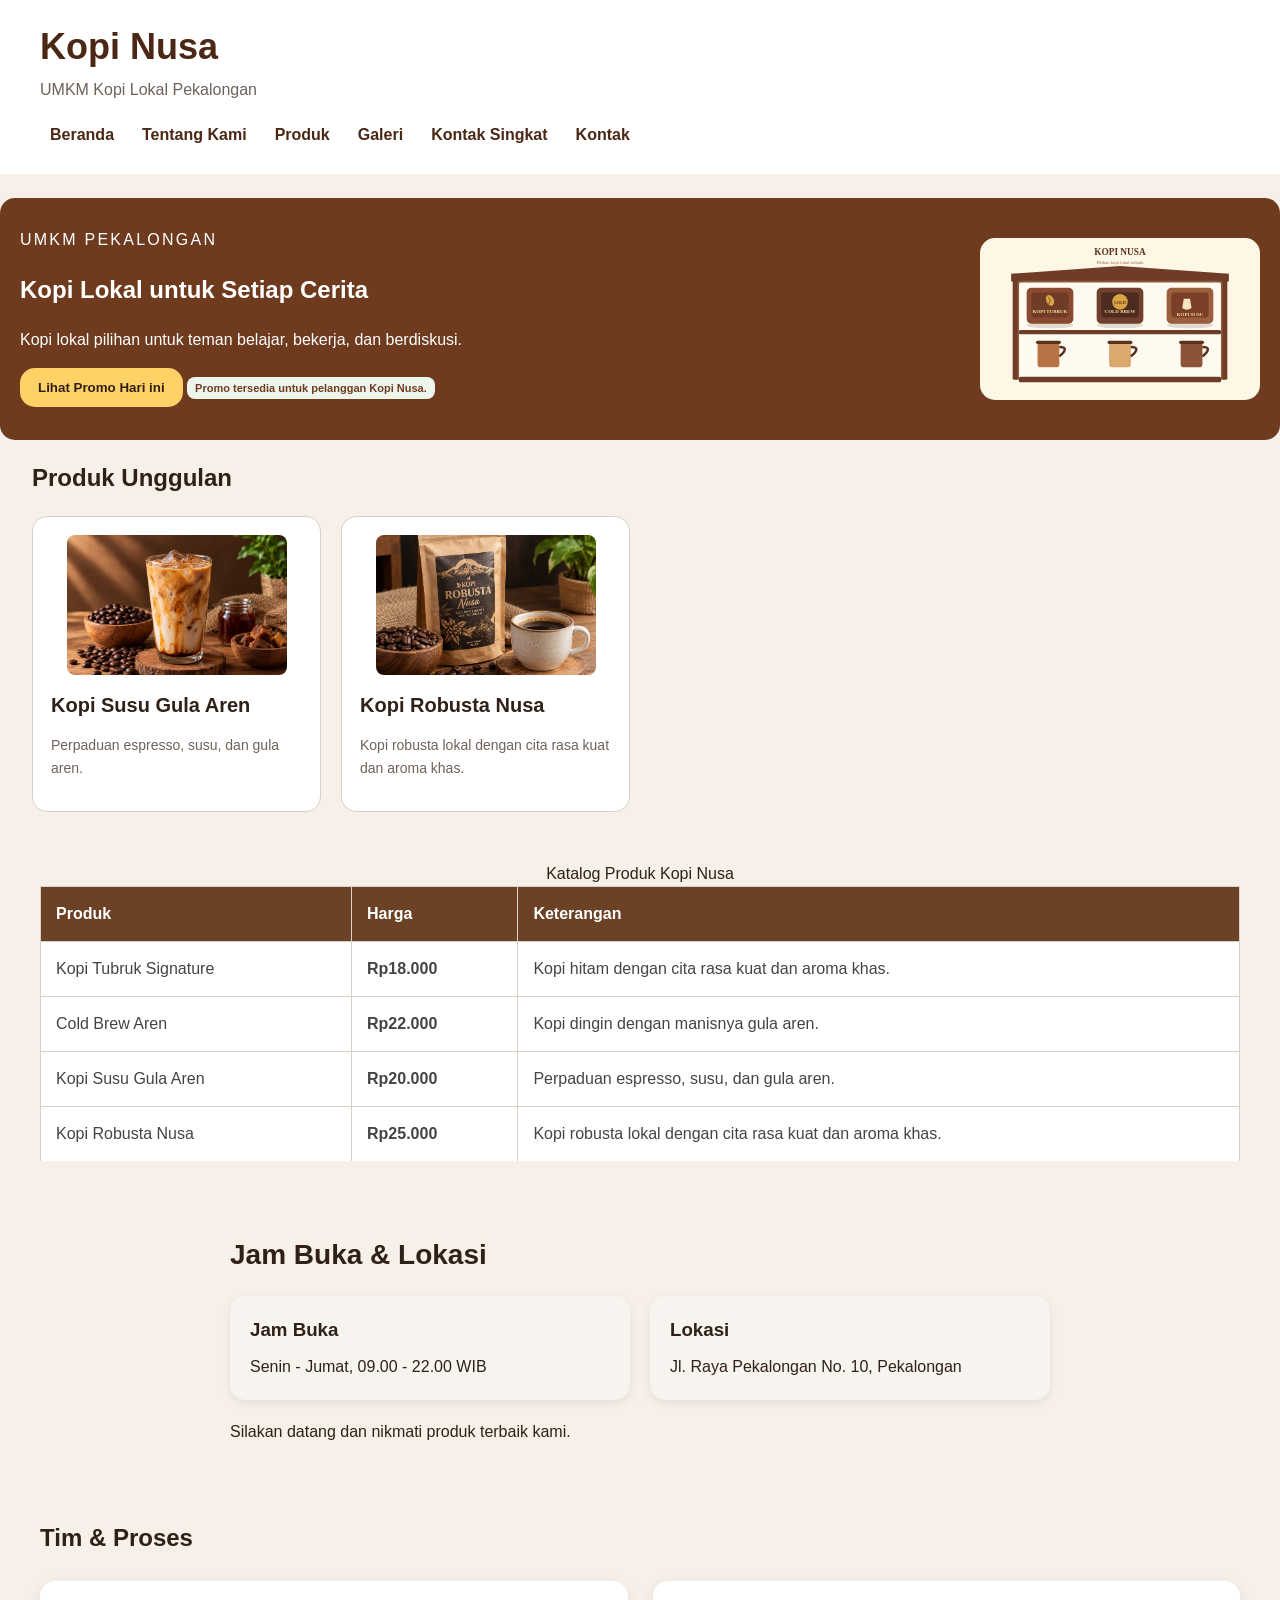
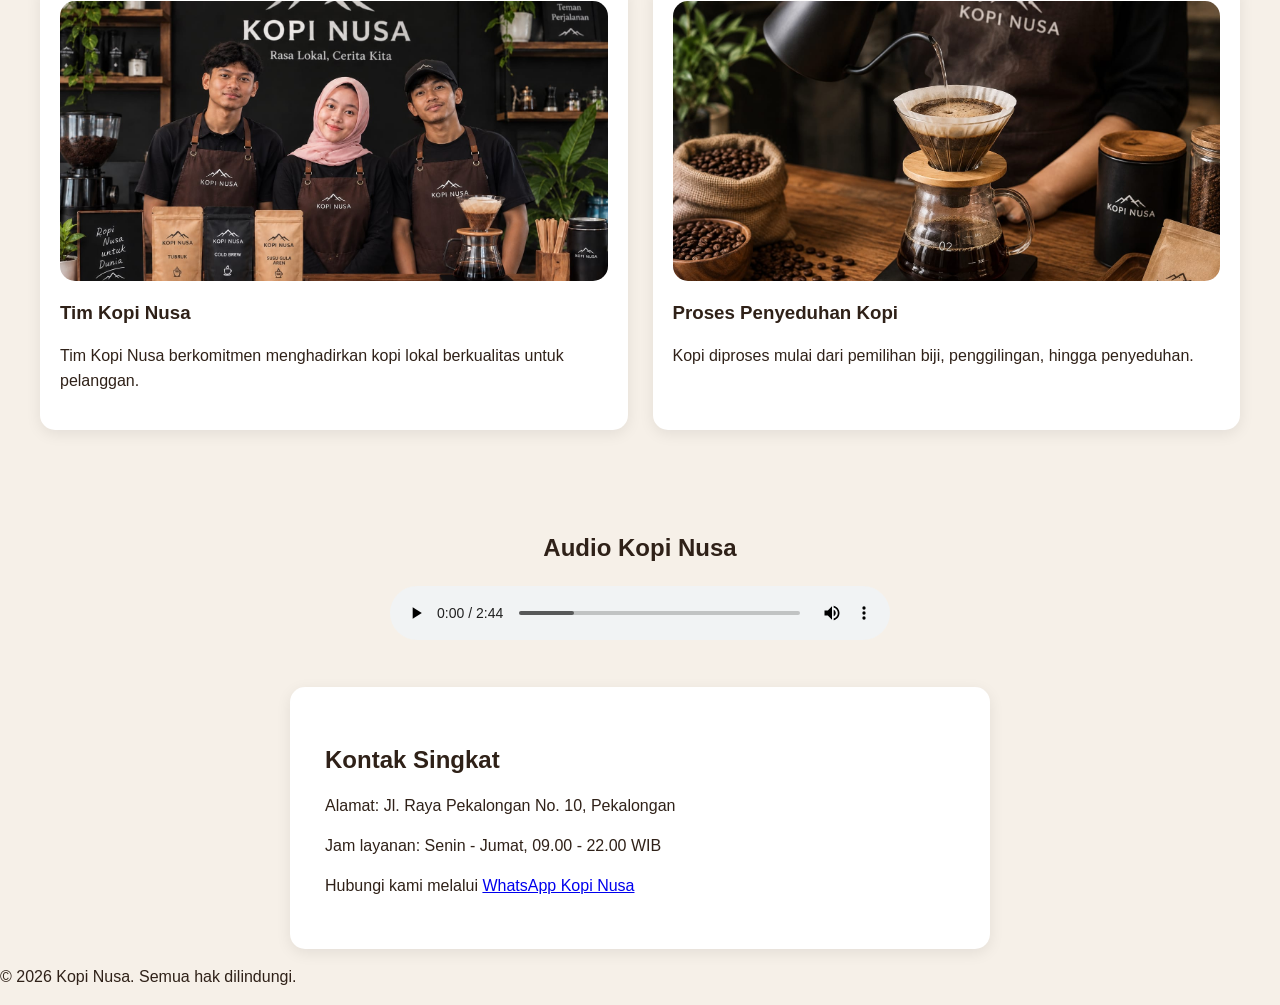
<file: index.html>
<!DOCTYPE html>
<html lang="id">
<head>
    <meta charset="UTF-8">
    <meta name="viewport" content="width=device-width, initial-scale=1.0">
    <title>Kopi Nusa - Website UMKM</title>
    <link rel="stylesheet" href="css/style.css">
</head>

<body>

<header class="header">
    <div class="container">
        <h1>Kopi Nusa</h1>
        <p>UMKM Kopi Lokal Pekalongan</p>
    
        <nav aria-label="Navigasi utama">
            <a href="index.html">Beranda</a>
            <a href="tentang.html">Tentang Kami</a>
            <a href="produk.html">Produk</a>
            <a href="galeri.html">Galeri</a>
            <a href="index.html#kontak">Kontak Singkat</a>
            <a href="kontak.html">Kontak</a>
        </nav>
    </div>
</header>

<main>

<section class="hero">
    <div class="hero-content">
        <p class="eyebrow">UMKM Pekalongan</p>
        <h2>Kopi Lokal untuk Setiap Cerita</h2>
        <p>Kopi lokal pilihan untuk teman belajar, bekerja, dan berdiskusi.</p> 
        <button id="promoButton"type="button">Lihat Promo Hari ini</button>   
        <p class="status-success"> Promo tersedia untuk pelanggan Kopi Nusa.</p>
    </div>

    <img class="hero-image" src="assets/images/etalase-kopi.svg" alt="Etalase Kopi Nusa berisi kemasan kopi lokal" />
</section>

<section class="produk-section"id="produk">
    <div class="container">
        <h2>Produk Unggulan</h2>

        <div class="produk">

            <article class="card">
                <img src="assets/images/kopi susu gula aren.jpeg" alt="Kopi Susu Gula Aren">
                <h3>Kopi Susu Gula Aren</h3>
                <p>Perpaduan espresso, susu, dan gula aren.</p>
            </article>

            <article class="card">
                <img src="assets/images/kopi robusta.jpeg" alt="Kopi Robusta Nusa">
                <h3>Kopi Robusta Nusa</h3>
                <p>Kopi robusta lokal dengan cita rasa kuat dan aroma khas.</p>
            </article>

        </div>
    </div>
</section>

<section class="katalog-section">
    <div class="container">
        <table>
            <caption> Katalog Produk Kopi Nusa</caption>
            <thead>
                <tr>
                    <th scope="col">Produk</th>
                    <th scope="col">Harga</th>
                    <th scope="col">Keterangan</th>
                </tr>
            </thead>

            <tbody>
                <tr>
                    <td>Kopi Tubruk Signature</td>
                    <td>Rp18.000</td>
                    <td>Kopi hitam dengan cita rasa kuat dan aroma khas.</td>
                </tr>

                <tr>
                    <td>Cold Brew Aren</td>
                    <td>Rp22.000</td>
                    <td>Kopi dingin dengan manisnya gula aren.</td>
                </tr>

                <tr>
                    <td>Kopi Susu Gula Aren</td>
                    <td>Rp20.000</td>
                    <td>Perpaduan espresso, susu, dan gula aren.</td>
                </tr>

                <tr>
                    <td>Kopi Robusta Nusa</td>
                    <td>Rp25.000</td>
                    <td>Kopi robusta lokal dengan cita rasa kuat dan aroma khas.</td>
                </tr>
            </tbody>
        </table>
    </div>
</section>

<section class="info-section" id="info">
    <div class="container">
        <h2>Jam Buka & Lokasi</h2>

        <div class="info-card">

            <article class="info-item">
                <h3>Jam Buka</h3>
                <p>Senin - Jumat, 09.00 - 22.00 WIB</p>
            </article>

            <article class="info-item">
                <h3>Lokasi</h3>
                <p>Jl. Raya Pekalongan No. 10, Pekalongan</p>
            </article>

        </div>

        <p class="closing-text">
            Silakan datang dan nikmati produk terbaik kami.
        </p>
    </div>
</section>

<section class="tim-proses-section">
    <div class="container">
        <h2>Tim & Proses</h2>

        <div class="tim-proses">
            <article class="tim-proses-card">
                <img src="assets/images/foto teamm.jpeg"
                     alt="Tim Kopi Nusa">
                <h3>Tim Kopi Nusa</h3>
                <p>
                    Tim Kopi Nusa berkomitmen menghadirkan kopi lokal
                    berkualitas untuk pelanggan.
                </p>
            </article>

            <article class="tim-proses-card">
                <img src="assets/images/proses penyeduhan.jpeg"
                     alt="Proses penyeduhan kopi">
                <h3>Proses Penyeduhan Kopi</h3>
                <p>
                    Kopi diproses mulai dari pemilihan biji,
                    penggilingan, hingga penyeduhan.
                </p>
            </article>
        </div>
    </div>
</section>

<section class="audio-section">
    <div class="container">
        <h2>Audio Kopi Nusa</h2>
        <audio controls>
            <source src="assets/audio/lagu kopi nusa.mpeg" type="audio/mpeg">
            Browser Anda tidak mendukung pemutar audio.
        </audio>
    </div>
</section>


<section class="kontak-section" id="kontak">
    <div class="container">
        <h2>Kontak Singkat</h2>

        <p>Alamat: Jl. Raya Pekalongan No. 10, Pekalongan</p>
        <p>Jam layanan: Senin - Jumat, 09.00 - 22.00 WIB</p>
        <p>
            Hubungi kami melalui
            <a href="https://wa.me/085701962566">WhatsApp Kopi Nusa</a>
        </p>
    </div>
</section>

</main>

<footer class="footer">
    <p>&copy; 2026 Kopi Nusa. Semua hak dilindungi.</p>
</footer>

<script src="js/script.js"></script>

</body>
</html>
</file>
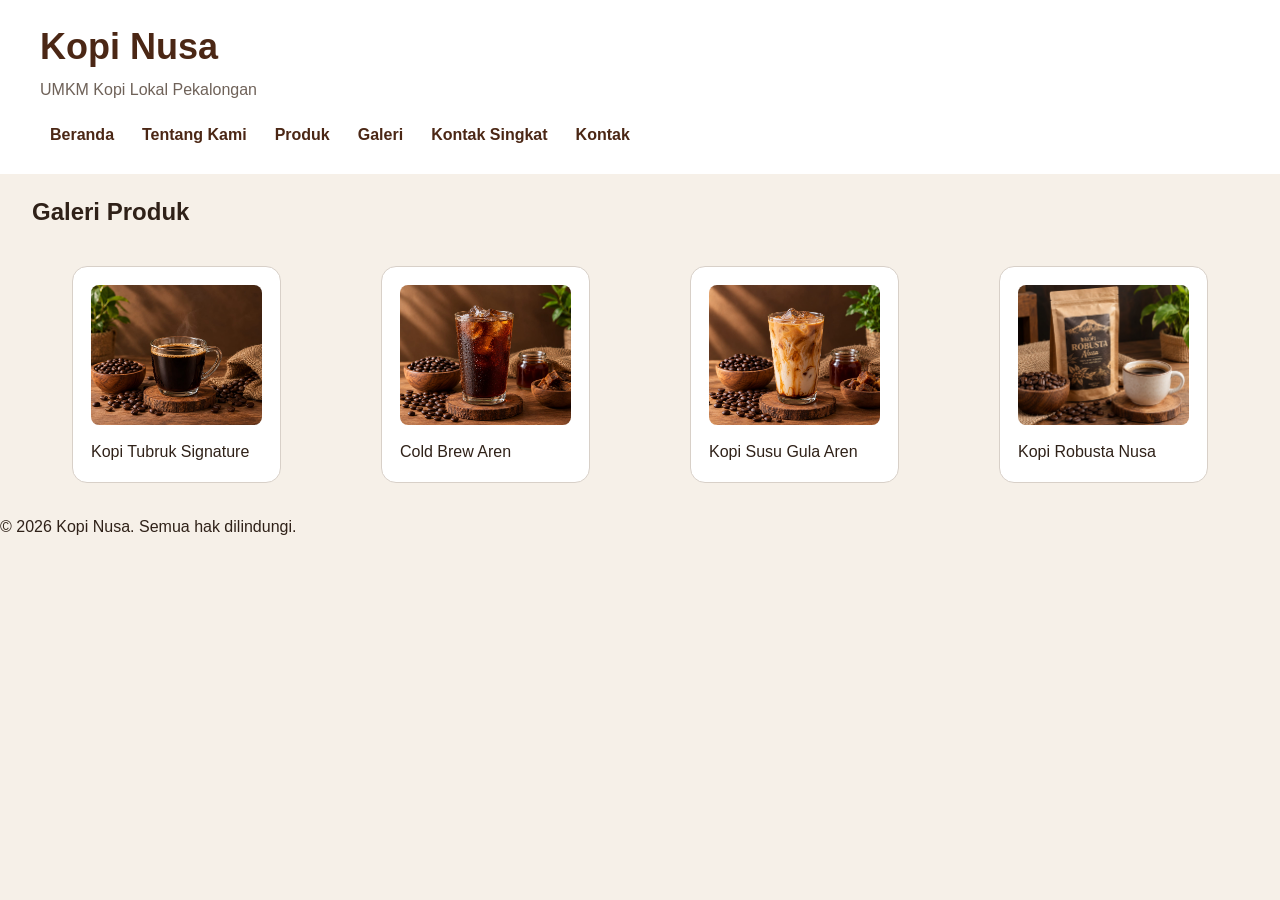
<file: galeri.html>
<!DOCTYPE html>
<html lang="id">
<head>
    <meta charset="UTF-8">
    <meta name="viewport" content="width=device-width, initial-scale=1.0">
    <title>Galeri - Kopi Nusa</title>
    <link rel="stylesheet" href="css/style.css">
</head>

<body>

<header class="header">
    <div class="container">
        <h1>Kopi Nusa</h1>
        <p>UMKM Kopi Lokal Pekalongan</p>

        <nav aria-label="Navigasi utama">
            <a href="index.html">Beranda</a>
            <a href="tentang.html">Tentang Kami</a>
            <a href="produk.html">Produk</a>
            <a href="galeri.html">Galeri</a>
            <a href="index.html#kontak">Kontak Singkat</a>
            <a href="kontak.html">Kontak</a>
        </nav>
    </div>
</header>

<main>
    <section class="produk-section">
        <div class="container">
            <h2>Galeri Produk</h2>

            <div class="produk">

                <figure class="card">
                    <img src="assets/images/kopi tubruk signature.jpeg"
                         alt="Kopi Tubruk Signature">
                    <figcaption>
                        Kopi Tubruk Signature
                    </figcaption>
                </figure>

                <figure class="card">
                    <img src="assets/images/cold brew aren.jpeg"
                         alt="Cold Brew Aren">
                    <figcaption>
                        Cold Brew Aren 
                    </figcaption>
                </figure>

                <figure class="card">
                    <img src="assets/images/kopi susu gula aren.jpeg"
                         alt="Kopi Susu Gula Aren">
                    <figcaption>
                        Kopi Susu Gula Aren 
                    </figcaption>
                </figure>

                <figure class="card">
                    <img src="assets/images/kopi robusta.jpeg"
                         alt="Kopi Robusta Nusa">
                    <figcaption>
                        Kopi Robusta Nusa 
                    </figcaption>
                </figure>

            </div>
        </div>
    </section>
</main>

<footer class="footer">
    <p>&copy; 2026 Kopi Nusa. Semua hak dilindungi.</p>
</footer>

</body>
</html>
</file>
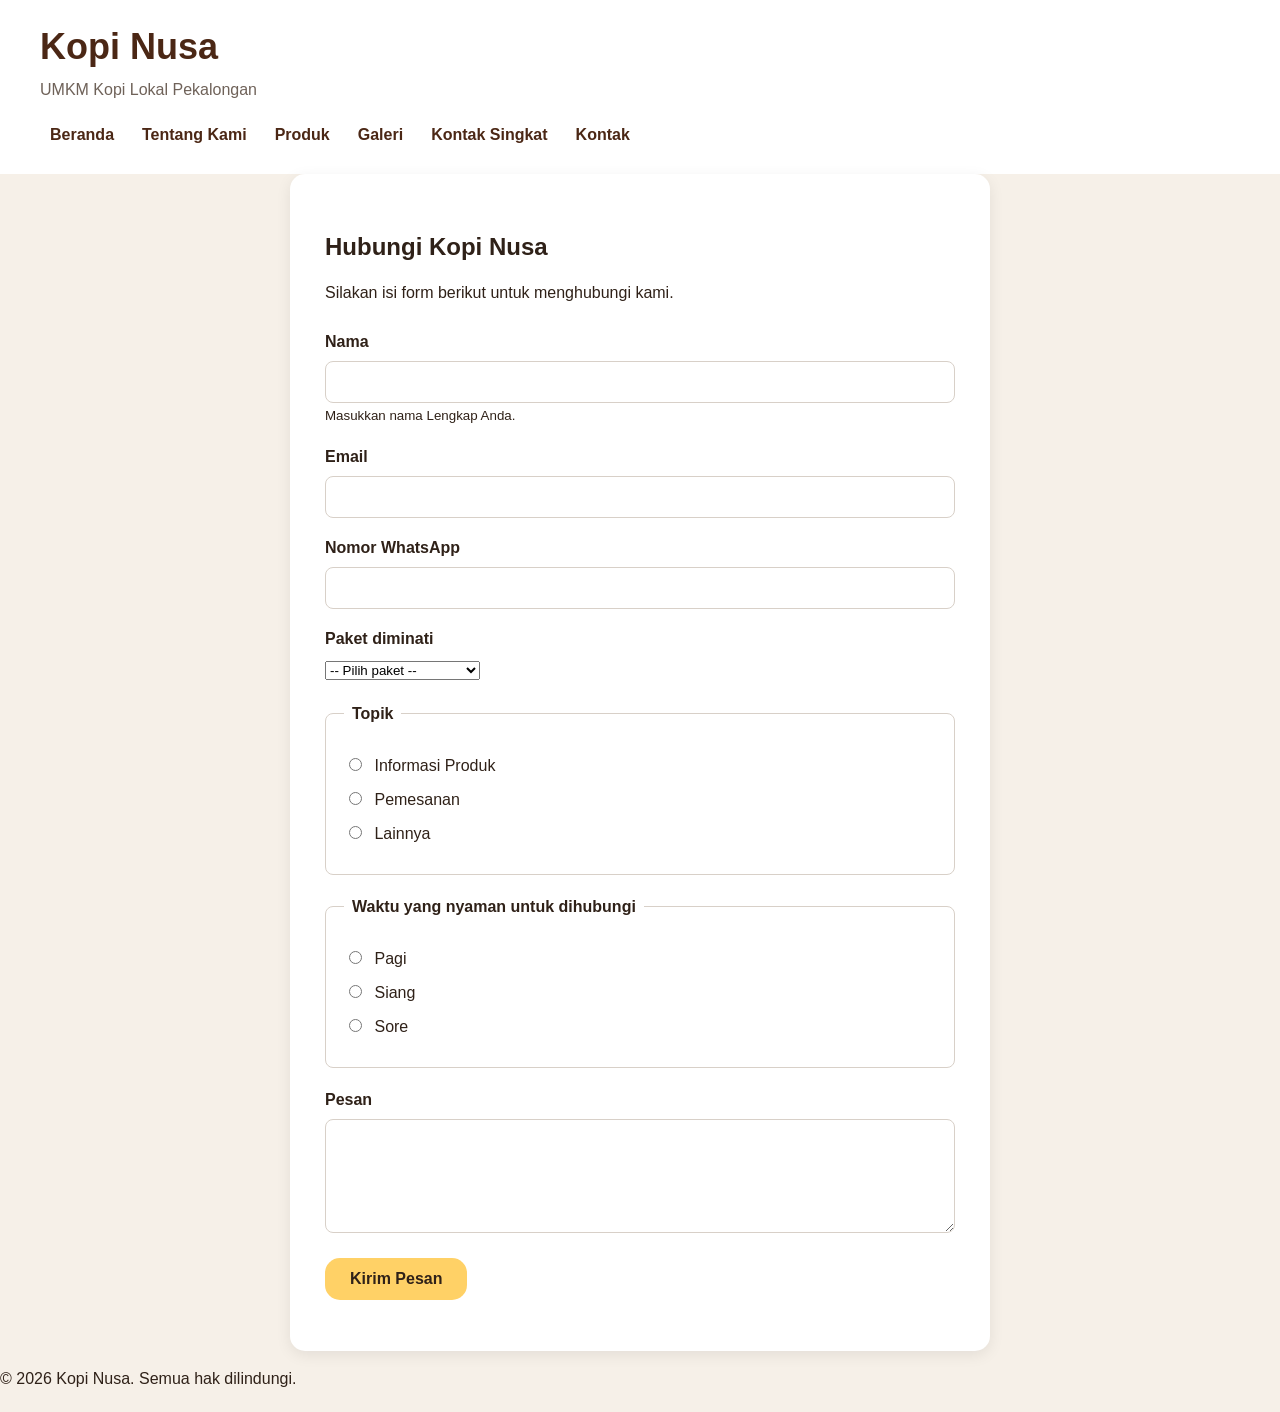
<file: kontak.html>
<!DOCTYPE html>
<html lang="id">
<head>
    <meta charset="UTF-8">
    <meta name="viewport" content="width=device-width, initial-scale=1.0">
    <title>Kontak - Kopi Nusa</title>
    <link rel="stylesheet" href="css/style.css">
</head>

<body>

    <header class="header">
        <div class="container">
            <h1>Kopi Nusa</h1>
            <p>UMKM Kopi Lokal Pekalongan</p>

            <nav aria-label="Navigasi utama">
                <a href="index.html">Beranda</a>
                <a href="tentang.html">Tentang Kami</a>
                <a href="produk.html">Produk</a>
                <a href="galeri.html">Galeri</a>
                <a href="index.html#kontak">Kontak Singkat</a>
                <a href="kontak.html">Kontak</a>
            </nav>
        </div>
    </header>

    <main>
        <section class="kontak-section">
            <div class="container">

                <h2>Hubungi Kopi Nusa</h2>
                <p>Silakan isi form berikut untuk menghubungi kami.</p>

                <form action="#" method="post">

                    <div>
                        <label for="nama">Nama</label>
                        <input type="text" id="nama" name="nama" required minlength="3">
                        <small>Masukkan nama Lengkap Anda.</small>
                    </div>

                    <div>
                        <label for="email">Email</label>
                        <input type="email" id="email" name="email" required>
                    </div>

                    <div>
                        <label for="whatsapp">Nomor WhatsApp</label>
                        <input type="tel" id="whatsapp" name="whatsapp" required>
                    </div>

                    <div>
                        <label for="paket">Paket diminati</label>
                        <select id="paket" name="paket" required>
                            <option value="">-- Pilih paket --</option>
                            <option value="Kopi Tubruk Signature">Kopi Tubruk Signature</option>
                            <option value="Cold Brew Aren">Cold Brew Aren</option>
                            <option value="Kopi Susu Gula Aren">Kopi Susu Gula Aren</option>
                            <option value="Kopi Robusta Nusa">Kopi Robusta Nusa</option>
                        </select>
                        </div>

                    <fieldset>

                    <legend>Topik</legend>

                     <div>
                         <input type="radio" id="informasi" name="topik" value="Informasi Produk" required>
                        <label for="informasi">Informasi Produk</label>
                     </div>

                     <div>
                         <input type="radio" id="pemesanan" name="topik" value="Pemesanan" required>
                        <label for="pemesanan">Pemesanan</label>
                     </div>

                     <div>
                         <input type="radio" id="lainnya" name="topik" value="Lainnya" required>
                        <label for="lainnya">Lainnya</label>
                     </div>
                    </fieldset>

                    <fieldset>
                        <legend>Waktu yang nyaman untuk dihubungi</legend>

                        <div>
                            <input type="radio" id="pagi" name="waktu" value="Pagi" required>
                            <label for="pagi">Pagi</label>
                        </div>

                        <div>
                            <input type="radio" id="siang" name="waktu" value="Siang" required>
                            <label for="siang">Siang</label>
                        </div>

                        <div>
                            <input type="radio" id="sore" name="waktu" value="Sore" required>
                            <label for="sore">Sore</label>
                        </div>
                    </fieldset>

                    <div>
                        <label for="pesan">Pesan</label>
                        <textarea id="pesan" name="pesan" rows="5" required></textarea>
                    </div>

                    <button type="submit">Kirim Pesan</button>

                    <p id="preview"></p>

                </form>

            </div>
        </section>
    </main>

    <footer>
        <p>&copy; 2026 Kopi Nusa. Semua hak dilindungi.</p>
    </footer>

    <script>
        const form = document.querySelector("form");
        const preview = document.getElementById("preview");

        form.addEventListener("submit", function(event) {
            event.preventDefault();

            const nama = document.getElementById("nama").value;

            preview.textContent =
                "Terima kasih, " + nama + ". Pesan Anda siap dikirim.";
        });
    </script>

</body>
</html>
</file>
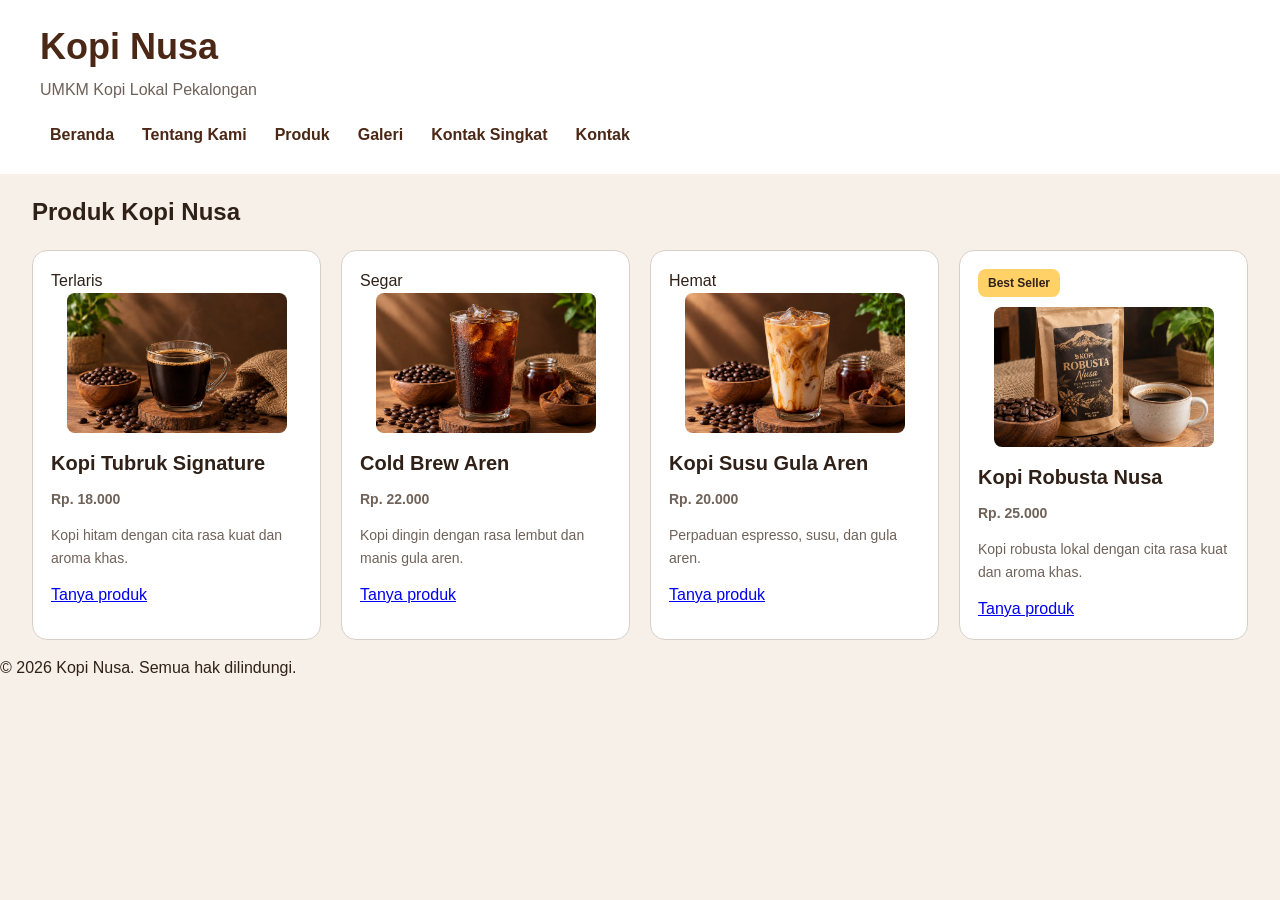
<file: produk.html>
<!DOCTYPE html>
<html lang="id">
<head>
    <meta charset="UTF-8">
    <meta name="viewport" content="width=device-width, initial-scale=1.0">
    <title>Produk - Kopi Nusa</title>
    <link rel="stylesheet" href="css/style.css">
</head>

<body>

<header class="header">
    <div class="container">
        <h1>Kopi Nusa</h1>
        <p>UMKM Kopi Lokal Pekalongan</p>

        <nav aria-label="Navigasi utama">
            <a href="index.html">Beranda</a>
            <a href="tentang.html">Tentang Kami</a>
            <a href="produk.html">Produk</a>
            <a href="galeri.html">Galeri</a>
            <a href="index.html#kontak">Kontak Singkat</a>
            <a href="kontak.html">Kontak</a>
        </nav>
    </div>
</header>

<main>
    <section class="produk-section">
        <div class="container">
            <h2>Produk Kopi Nusa</h2>

            <div class="produk">

                <article class="card">
                    <span class="product-badge">Terlaris</span>
                    <img src="assets/images/kopi tubruk signature.jpeg" alt="Kopi Tubruk Signature">
                    <h3>Kopi Tubruk Signature</h3>
                    <p class="harga">Rp. 18.000</p>
                    <p>Kopi hitam dengan cita rasa kuat dan aroma khas.</p>
                    <div class="card-actions">   
                    <a class="button" href="kontak.html">Tanya produk</a>
                </div>
                </article>

                <article class="card">
                    <span class="product-badge">Segar</span>
                    <img src="assets/images/cold brew aren.jpeg" alt="Cold Brew Aren">
                    <h3>Cold Brew Aren</h3>
                    <p class="harga">Rp. 22.000</p>
                    <p>Kopi dingin dengan rasa lembut dan manis gula aren.</p>
                    <div class="card-actions">   
                    <a class="button" href="kontak.html">Tanya produk</a>
                </div>
                </article>

                <article class="card">
                    <span class="product-badge">Hemat</span>
                    <img src="assets/images/kopi susu gula aren.jpeg" alt="Kopi Susu Gula Aren">
                    <h3>Kopi Susu Gula Aren</h3>
                    <p class="harga">Rp. 20.000</p>
                    <p>Perpaduan espresso, susu, dan gula aren.</p>
                    <div class="card-actions">
                    <a class="button" href="kontak.html">Tanya produk</a>
                </div>
                </article>

                <article class="card">
                    <span class="badge">Best Seller</span>
                    <img src="assets/images/kopi robusta.jpeg" alt="Kopi Robusta Nusa">
                    <h3>Kopi Robusta Nusa</h3>
                    <p class="harga">Rp. 25.000</p>
                    <p>Kopi robusta lokal dengan cita rasa kuat dan aroma khas.</p>
                    <div class="card-actions">   
                    <a class="button" href="kontak.html">Tanya produk</a>
                </div>
                </article>

            </div>
        </div>
    </section>
</main>

<footer class="footer">
    <p>&copy; 2026 Kopi Nusa. Semua hak dilindungi.</p>
</footer>

</body>
</html>
</file>
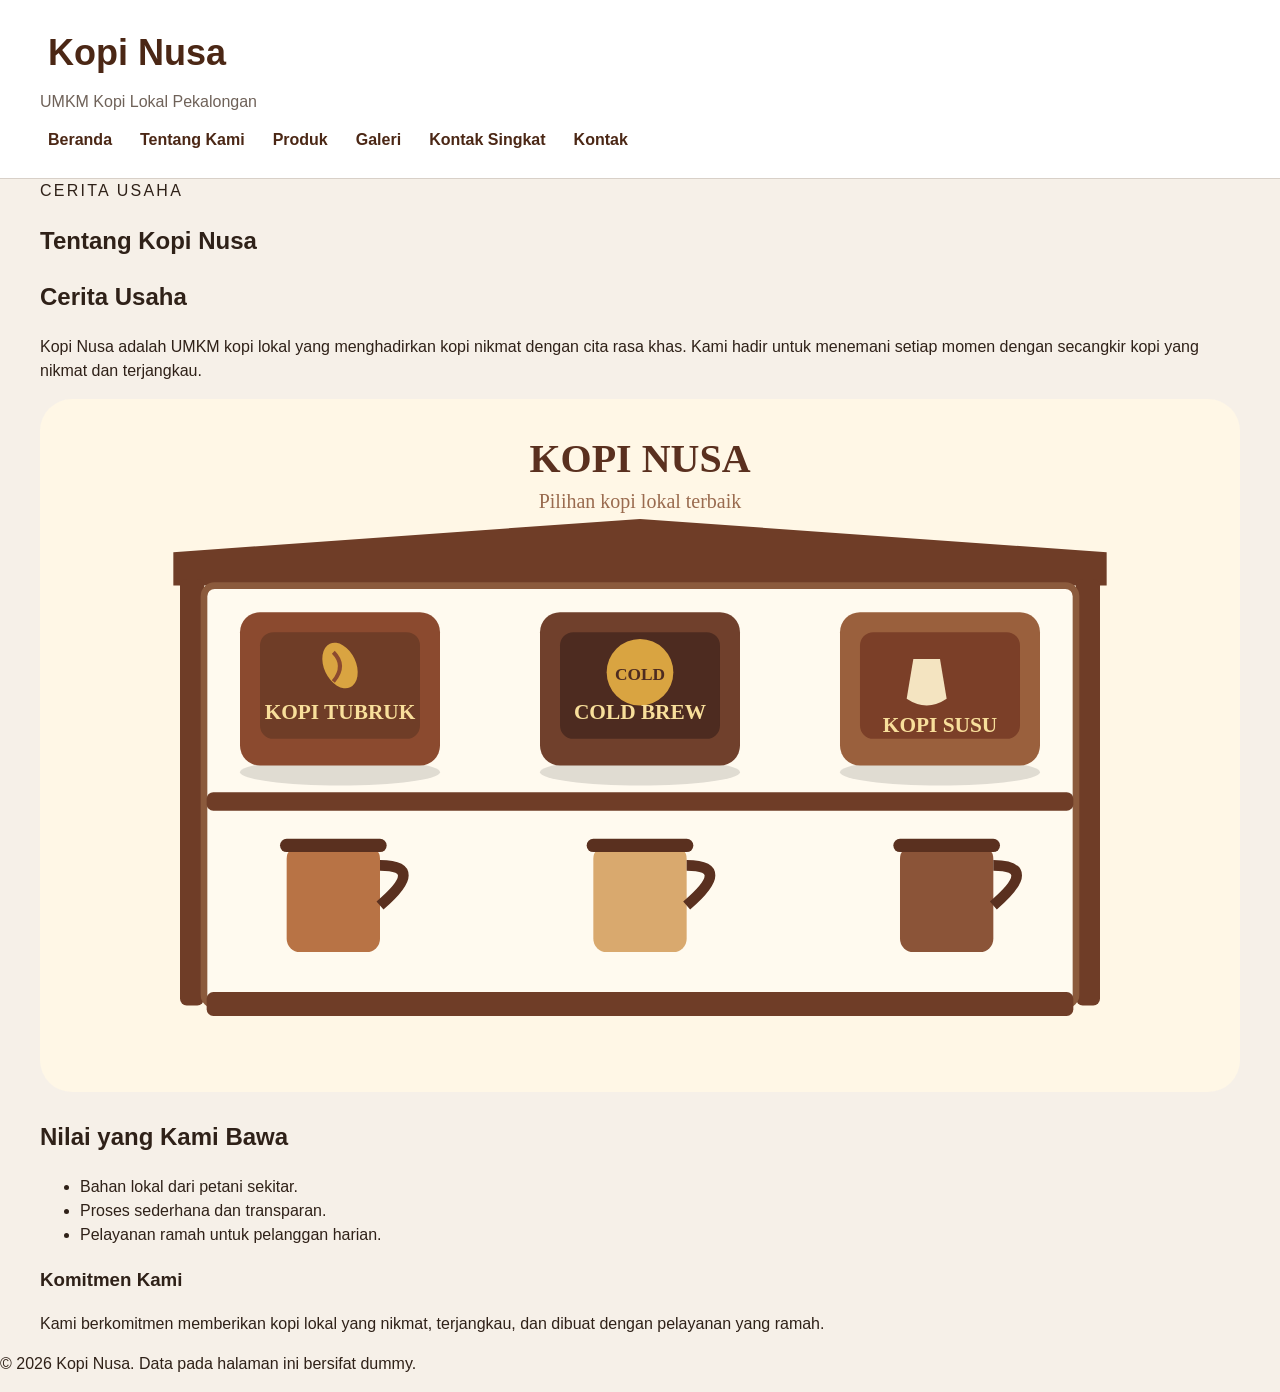
<file: tentang.html>
<!doctype html>
<html lang="id">
  <head>
    <meta charset="utf-8" />
    <meta name="viewport" content="width=device-width, initial-scale=1" />
    <title>Tentang Kopi Nusa - Website UMKM</title>
    <link rel="stylesheet" href="css/style.css" />
  </head>

  <body>

    <a class="skip-link" href="#konten">Lewati ke konten utama</a>

    <header class="site-header">
      <nav class="nav" aria-label="Navigasi utama">
        <a class="brand" href="index.html">Kopi Nusa</a>
        <p class="subtitle">UMKM Kopi Lokal Pekalongan</p>
        
      <ul>
          <li><a href="index.html">Beranda</a></li>
          <li><a aria-current="page" href="tentang.html">Tentang Kami</a></li>
          <li><a href="produk.html">Produk</a></li>
          <li><a href="galeri.html">Galeri</a></li>
          <li><a href="index.html#kontak">Kontak Singkat</a></li>
          <li><a href="kontak.html">Kontak</a></li>
        </ul>
      </nav>
    </header>

    <main id="konten" class="page">

      <section aria-labelledby="tentang-title">
        <p class="eyebrow">Cerita Usaha</p>

        <h1 id="tentang-title">Tentang Kopi Nusa</h1>

        <h2 id="cerita-title">Cerita Usaha</h2>

        <p>
          Kopi Nusa adalah UMKM kopi lokal yang menghadirkan kopi nikmat
          dengan cita rasa khas. Kami hadir untuk menemani setiap momen
          dengan secangkir kopi yang nikmat dan terjangkau.
        </p>

        <img
          src="assets/images/etalase-kopi.svg"
          alt="Etalase Kopi Nusa berisi kemasan kopi lokal"
        />
      </section>

      <section aria-labelledby="nilai-title">
        <h2 id="nilai-title">Nilai yang Kami Bawa</h2>

        <ul>
          <li>Bahan lokal dari petani sekitar.</li>
          <li>Proses sederhana dan transparan.</li>
          <li>Pelayanan ramah untuk pelanggan harian.</li>
        </ul>

        <h3 id="komitmen-title">Komitmen Kami</h3>

        <p>
          Kami berkomitmen memberikan kopi lokal yang nikmat,
          terjangkau, dan dibuat dengan pelayanan yang ramah.
        </p>
      </section>

    </main>

    <footer class="site-footer">
      <p>
        &copy; 2026 Kopi Nusa. Data pada halaman ini bersifat dummy.
      </p>
    </footer>

  </body>
</html>
</file>
<file: css/style.css>
:root {
    --color-primary: #6f3b1f;
    --color-primary-strong: #4b2715;
    --color-background: #f6f0e8;
    --color-text: #2f2118;
    --color-muted: #6f6259;
    --color-surface: #ffffff;
    --color-border: #d8d0c8;
    --color-focus: #ffd166;
    --color-success: #6f3b1f;
    --color-accent: #ffd166;

    --space-1: 8px;
    --space-2: 12px;
    --space-3: 18px;
    --space-4: 24px;

    --radius-sm: 8px;
    --radius-md: 15px;
}

* {
    box-sizing: border-box;
}

body {
    margin: 0;
    color: var(--color-text);
    background: var(--color-background);
    font-family: Arial, sans-serif;
    line-height: 1.5;
}

.page {
    width: min(1200px, calc(100% - 32px));
    max-width: 1200px;
    margin: auto;
    box-sizing: border-box;
}

.produk-section .container {
    width: 100%;
    max-width: 100%;
    margin: 0;
    padding-left: 32px;
    padding-right: 32px;
    box-sizing: border-box;
}


.page .hero {
    width: 100%;
    max-width: 100%;
    margin-left: 0;
    margin-right: 0;
    box-sizing: border-box;
}

.hero {
    display: grid;
    grid-template-columns:minmax(0, 1fr) 280px;
    gap: var(--space-4);
    align-items: center;
    padding: 30px 20px;
    color: white;
    background: var(--color-primary);
    border-radius: var(--radius-md);
    width: 100%;
    min-width: 0;
    box-sizing: border-box;
    margin: 24px 0 0;
}
   

.hero-image { 
    width: 100%; 
    max-width: 280px;
    height: auto;
    display: block;
    border-radius: var(--radius-md);    
}


.eyebrow {
    margin: 0 0 8px;
    letter-spacing: 0.14em;
    text-transform: uppercase;
}

.products {
    padding-left: 1.2rem;
}

button {
    padding: 12px 18px;
    color: var(--color-text);
    font-weight: 700;
    cursor: pointer;
    background: var(--color-accent);
    border: 0;
    border-radius: var(--radius-md);
}

.info-section {
    max-width: 900px;
    margin: auto;
    padding: 0 40px;
}

.info-section h2 {
    font-size: 28px;
    margin-bottom: 20px;
}

.info-card {
    display: flex;
    gap: 20px;
}

.info-item {
    flex: 1;
    background-color: #f7f3ef;
    padding: 20px;
    border-radius: var(--radius-md);
    box-shadow: 0 3px 10px rgba(0, 0, 0, 0.08);
}

.info-item h3 {
    margin-top: 0;
    margin-bottom: 10px;
}

.info-item p {
    margin: 0;
    line-height: 1.6;
}

.closing-text {
    margin-top: 20px;
}

.produk {
    display: grid;
    grid-template-columns: repeat(4, 1fr);
    gap: 20px;
}

.card {
    padding: var(--space-3);
    background-color: var(--color-surface);
    border: 1px solid var(--color-border);
    border-radius: var(--radius-md);
}

.card h3 {
    margin-top: 0;
    margin-bottom: 8px;
}

.card p {
    color: var(--color-muted);
    line-height: 1.6;
    font-size: 14px;
}

.card .harga {
    font-weight: bold;
    margin: 5px 0 10px;
}

.card-actions {
    display: flex;
    align-items: center;
    gap: var(--space-2);
}


.card img {
    width: 100%;
    max-width: 220px;
    height: 140px;
    object-fit: cover;
    display: block;
    margin: 0 auto 15px;
    border-radius: var(--radius-sm);
}

.katalog-section {
    padding: 50px 0;
}

.katalog-section h2 {
    text-align: center;
    margin-bottom: 25px;
}

.table-wrapper {
    background: var(--color-surface);
    border-radius: var(--radius-md);
    overflow: hidden;
    box-shadow: 0 4px 15px rgba(0, 0, 0, 0.08);
    border: 1px solid var(--color-border);
}

.katalog-section table {
    width: 100%;
    border-collapse: collapse;
}

.katalog-section th,
.katalog-section td {
    border: 1px solid var(--color-border);
    padding: 15px;
    text-align: left;
}

.katalog-section th {
    background: #6b4226;
    color: white;
    font-weight: 600;
}

.katalog-section td {
    background: var(--color-surface);
    color: #444;
}

.katalog-section tbody tr:hover td {
    background: #faf6f2;
}

.katalog-section td:nth-child(2) {
    font-weight: 600;
    white-space: nowrap;
}

.katalog-section tbody tr:last-child td {
    border-bottom: none;
}

.produk .card h3 {
    font-size: 1.25rem;
    font-weight: 700;
    margin-bottom: 10px;
}

.promo-button {
    display: inline-block;
    background: var(--color-accent);
    color: var(--color-text);
    padding: 12px 20px;
    border-radius: var(--radius-md);
    text-decoration: none;
    font-weight: 600;
    border: none;
    cursor: pointer;
    transition: 0.2s ease;
}

.promo-button:hover {
    background: var(--color-primary-strong);
    color: white;
    transform: translateY(-1px);
}

.audio-section {
    padding: 40px 0;
    text-align: center;
}

.audio-section h2 {
    margin-bottom: 20px;
}

.audio-section audio {
    width: 100%;
    max-width: 500px;
}

.tim-proses-section {
    padding: 40px 0;
}

.tim-proses-section h2 {
    margin-bottom: 25px;
}

.tim-proses {
    display: grid;
    grid-template-columns: 1fr 1fr;
    gap: 25px;
}

.tim-proses-card {
    background: var(--color-surface);
    padding: 20px;
    border-radius: var(--radius-md);
    box-shadow: 0 4px 15px rgba(0, 0, 0, 0.08);
}

.tim-proses-card img {
    width: 100%;
    height: 280px;
    object-fit: cover;
    border-radius: var(--radius-md);
    display: block;
}

.tim-proses-card h3 {
    margin: 18px 0 8px;
}

.tim-proses-card p {
    line-height: 1.6;
}

.kontak-section {
    padding: 50px 20px;
}

.kontak-section {
    max-width: 700px;
    margin: 0 auto;
    background: var(--color-surface);
    padding: 35px;
    border-radius:  var(--radius-md);
    box-shadow: 0 4px 15px rgba(0, 0, 0, 0.08);
}

.container {
    max-width: 1200px;
    margin-left: auto;
    margin-right: auto;
    padding-left: 0px;
    padding-right: 0px;
    box-sizing: border-box;
}

.kontak-section h2 {
    margin-bottom: 10px;
}

.kontak-section form {
    margin-top: 25px;
}

.kontak-section form > div {
    margin-bottom: 18px;
}

.kontak-section label {
    display: block;
    margin-bottom: 7px;
    font-weight: 600;
}

.kontak-section input[type="text"],
.kontak-section input[type="email"],
.kontak-section input[type="tel"],
.kontak-section textarea {
    width: 100%;
    padding: 11px 13px;
    border: 1px solid var(--color-border);
    border-radius: var(--radius-sm);
    font-size: 16px;
    box-sizing: border-box;
}

.kontak-section textarea {
    resize: vertical;
}

.kontak-section fieldset {
    border: 1px solid var(--color-border);
    border-radius: var(--radius-sm);
    padding: 18px;
    margin: 20px 0;
}

.kontak-section legend {
    font-weight: 600;
    padding: 0 8px;
}

.kontak-section fieldset div {
    margin: 10px 0;
}

.kontak-section fieldset label {
    display: inline;
    margin-left: 5px;
    font-weight: normal;
}

.kontak-section button {
    background: var(--color-accent);
    color: var(--color-text);
    border: none;
    padding: 12px 25px;
    border-radius: var(--radius-md);
    font-size: 16px;
    font-weight: 600;
    cursor: pointer;
}

.kontak-section button:hover {
    opacity: 0.9;
}

.skip-link {
    position: absolute;
    left: -9999px;
    padding: 8px 12px;
    color: white;
    background: var(--color-text);
}

.skip-link:focus {
    top: 8px;
    left: 8px;
}

.site-header {
    padding: 20px 0;
    background: #ffffff;
    border-bottom: 1px solid var(--color-border);
}

.site-header .subtitle {
    margin: 0 0 8px;
    color: var(--color-muted);
    font-size: 16px;
    line-height: 1.5;
}

.nav {
    max-width: 1200px;
    margin: 0 auto;
}

.brand {
    display: inline-block;
    margin-bottom: 4px;
    color: var(--color-primary-strong);
    font-size: clamp(28px, 5vw, 36px);
    font-weight: 800;
    text-decoration: none;
}

.nav ul {
    list-style: none;
    display: flex;
    flex-wrap: wrap;
    align-items: center;
    gap: 12px;
    padding: 0;
    margin: 0;
    list-style: none;
}

.nav li {
    margin-right: 0;
}

.nav a {
    display: inline-block;
    padding: 7px 10px;
    color: var(--color-primary-strong);
    text-decoration: none;
    font-weight: 600;
    padding: 6px 8px;
    border-radius: var(--radius-sm);
}

.nav a:hover {
    background: var(--color-accent);
}

.nav a[aria-current="page"] {
    font-weight: 800;
}


a:focus-visible,
button:focus-visible,
input:focus-visible,
textarea:focus-visible,
select:focus-visible {
    outline: 3px solid var(--color-focus);
    outline-offset: 3px;
}

.status-success {
    display: inline-block;
    margin-top: 4px;
    padding: 3px 8px;
    color: var(--color-success);
    background: #edf6ed;
    border-radius: var(--radius-sm);
    font-size: 11px;
    font-weight: 600;
}

#promoButton + .promo-message {
    display: block !important;
    flex-basis: 100% !important;
    width: fit-content !important;
    margin: 8px 0 0 !important;
    padding: 8px 12px !important;
    color: var(--color-text) !important;
    background: var(--color-surface) !important;
    border: 1px solid var(--color-border) !important;
    border-radius: var(--radius-sm) !important;
    font-size: 14px !important;
    font-weight: 600 !important;
    visibility: visible !important;
    opacity: 1 !important;
}

.status-message {
    display: inline-block;
    width: fit-content;
    margin-top: var(--space-3);
    padding: 10px 16px;
    color: var(--color-success);
    background-color: #fff4e6;
    border: 1px solid var(--color-success);
    border-radius: var(--radius-md);
    font-weight: 600;
}

.detail-produk {
    margin-top: 40px;
    padding: var(--space-3);
    background: var(--color-surface);
    border-radius: var(--radius-md);
}

.detail-produk h2 {
    color: var(--color-primary);
}

.badge {
    display: inline-block;
    margin-bottom: 10px;
    padding: 5px 10px;
    color: var(--color-text);
    background: var(--color-accent);
    border-radius: var(--radius-sm);
    font-size: 12px;
    font-weight: 700;
}

.badge .hemat .segar {
    background: transparent;
}

.header {
    padding: 20px 0;
    background: #ffffff;
    border-bottom: var(--color-border);
}

.header .container > h1 {
    margin: 0 0 4px;
    color: var(--color-primary-strong);
    font-size: clamp(28px, 5vw, 36px);
}

.header .container > p {
    margin: 0 0 14px;
    color: var(--color-muted);
}

.header nav {
    display: flex;
    flex-wrap: wrap;
    align-items: center;
    gap: 8px;
}

.header nav a {
    display: inline-block;
    padding: 7px 10px;
    color: var(--color-primary-strong);
    text-decoration: none;
    font-weight: 600;
    border-radius: var(--radius-sm);
}

@media (max-width: 599px) {
    .produk {
        grid-template-columns: minmax(0, 1fr);
    }

    .tim-proses {
        grid-template-columns: minmax(0, 1fr);
    }

    .hero {
        grid-template-columns: minmax(0, 1fr);
    }

    .info-card {
        flex-direction: column;
    }

    .info-section {
        padding-left: 16px;
        padding-right: 16px;
        box-sizing: border-box;
    }

    img {
        max-width: 100%;
    }
}

@media (min-width: 600px) {
    .produk,
    .tim-proses {
        grid-template-columns: repeat(2, minmax(0, 1fr));
    }

    .info-card {
        flex-direction: row;
    }
}

@media (min-width: 900px) {
    .produk {
        grid-template-columns: repeat(4, minmax(0, 1fr));
    }

    .hero {
        grid-template-columns: minmax(0, 1fr) 280px;
    }
}
</file>
